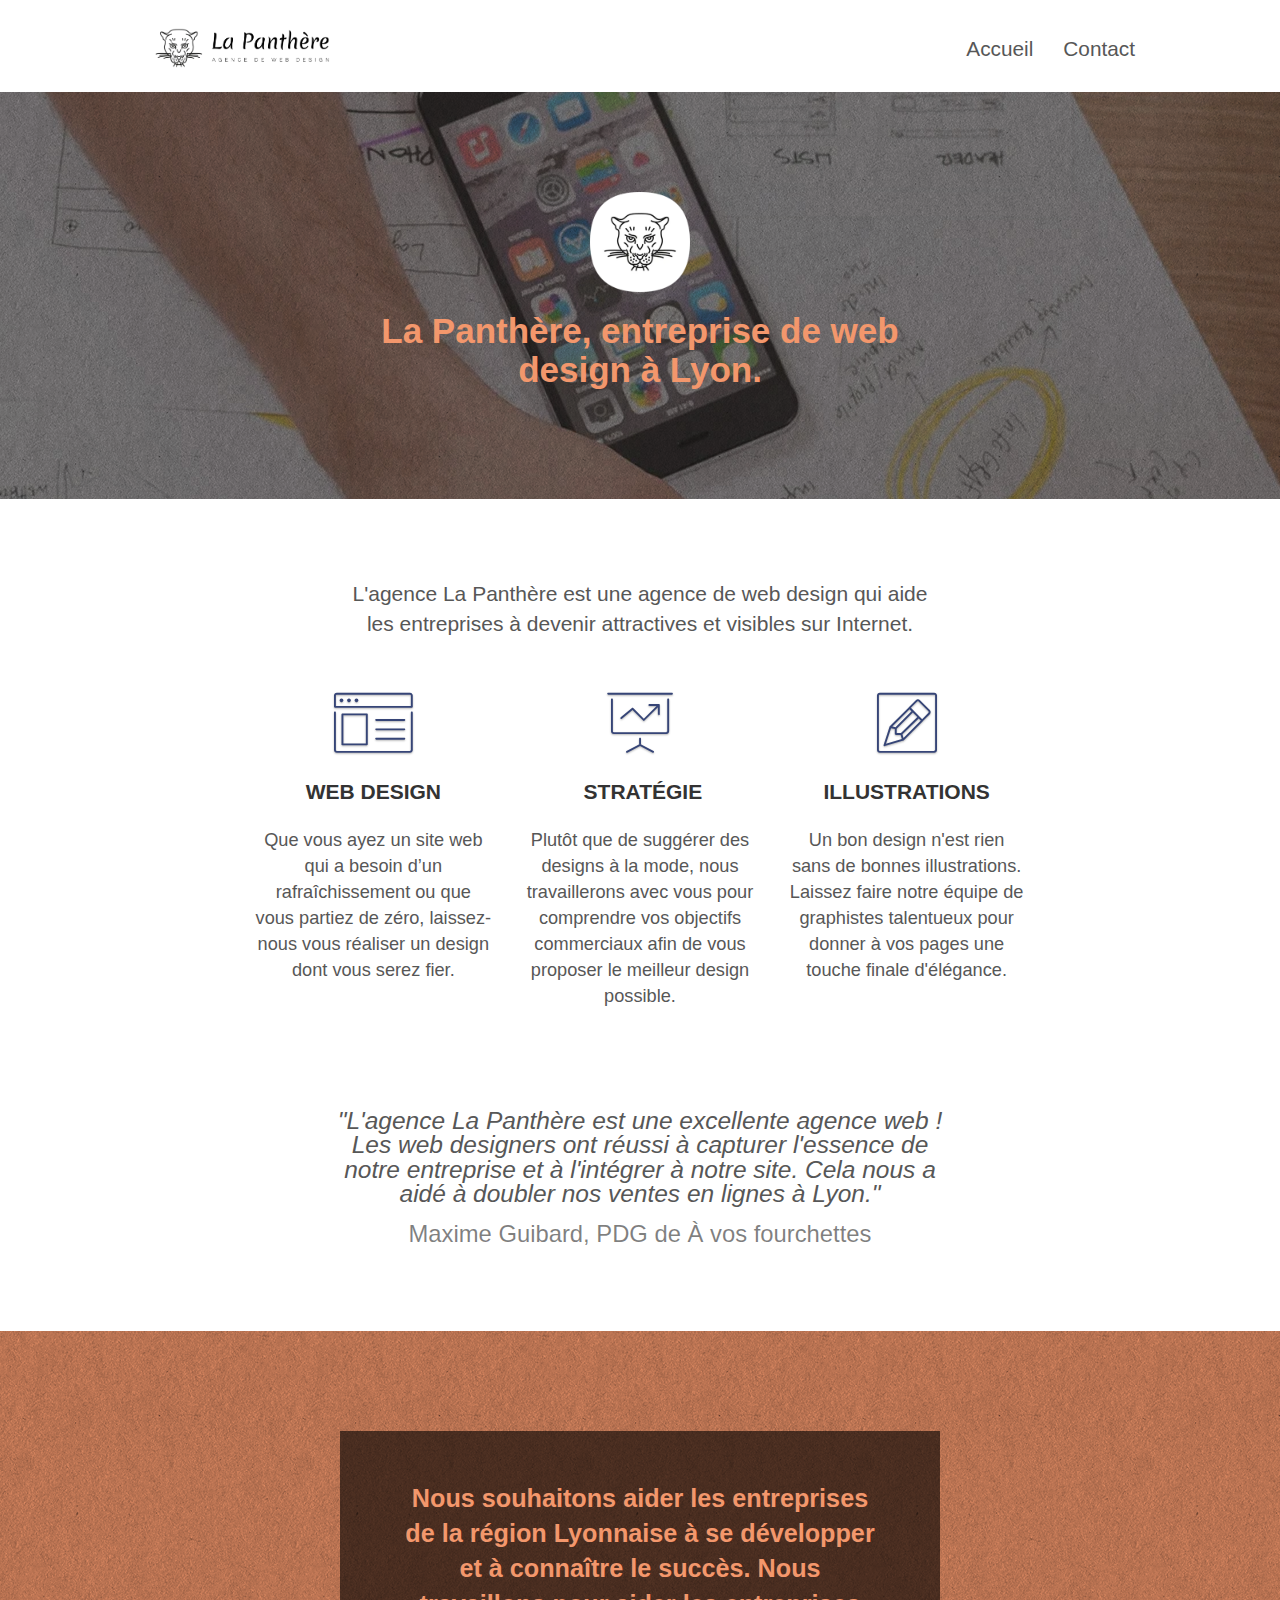
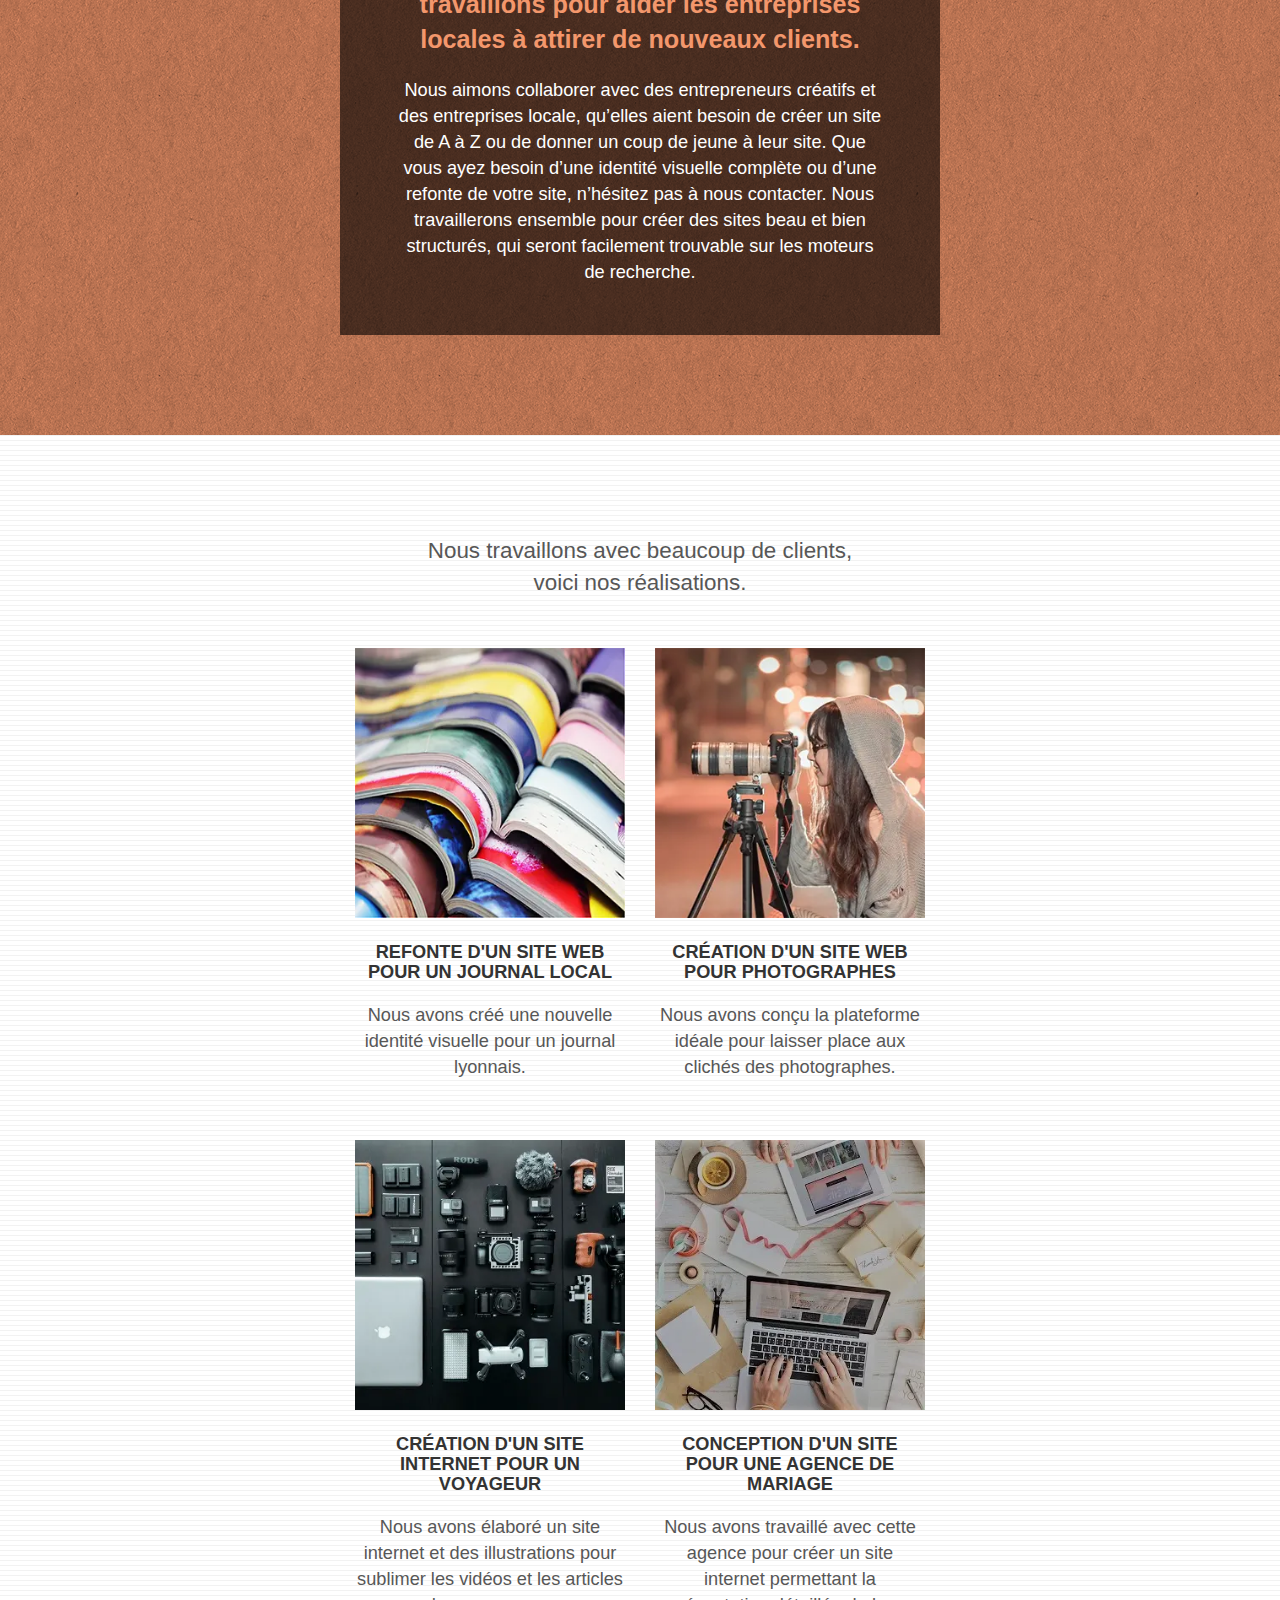
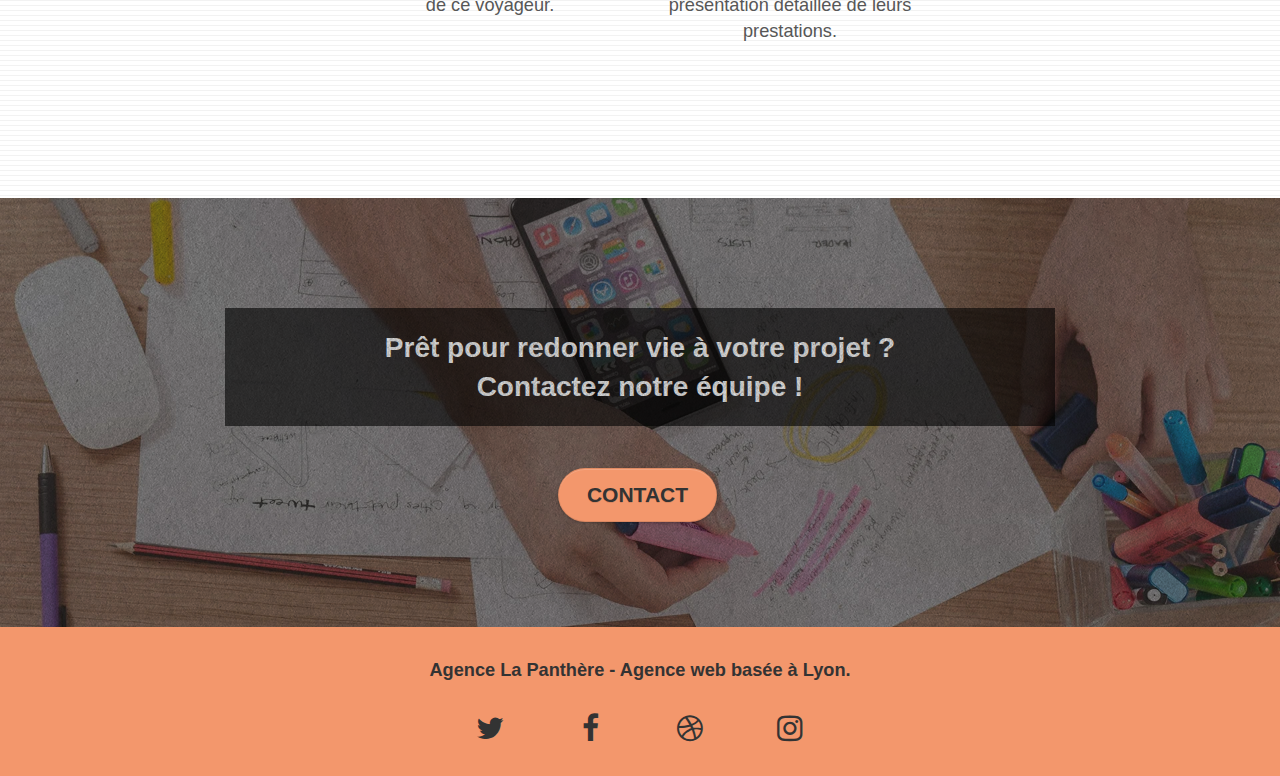
<file: index.html>
<!DOCTYPE html>
<html lang="fr">
  <head>
    <meta charset="utf-8" />
    <meta
      name="keywords"
      content="entreprise webdesign Lyon, agence webdesign, webdesign Lyon"
    />
    <meta
      name="description"
      content="Notre entreprise de web design située à Lyon, vous accompagne pour vos projet de création ou de refonte de site web.
	  L’équipe de La Panthère travaille à rendre visibles et attractives les entreprises locales sur Internet"
    />
    <meta
      name="viewport"
      content="width=device-width, initial-scale=1.0, viewport-fit=cover"
    />
    <link rel="shortcut icon" type="image/webp" href="img/favicon.webp" />

    <link rel="stylesheet" type="text/css" href="./css/bootstrap.css" />
    <link rel="stylesheet" type="text/css" href="style.css" />
    <link
      rel="stylesheet"
      type="text/css"
      href="https://cdnjs.cloudflare.com/ajax/libs/font-awesome/4.7.0/css/font-awesome.css"
    />
    <link rel="stylesheet" type="text/css" href="./css/et-line.css" />

    <script src="./js/jquery-2.1.0.js"></script>
    <script src="./js/bootstrap.js"></script>
    <script src="./js/blocs.js"></script>
    <script src="./js/jquery.touchSwipe.js" defer></script>
    <script src="./js/gmaps.js"></script>

    <title>La Panthère | Entreprise de web design à Lyon</title>

    <!-- Analytics -->

    <!-- Analytics END -->
  </head>
  <body>
    <!-- Principal conteneur -->
    <div class="page-container">
      <!-- header -->
      <header class="bloc bgc-white l-bloc" id="bloc-0">
        <div class="container bloc-sm">
          <nav class="navbar row">
            <div class="navbar-header">
              <a class="navbar-brand" href="index.html"
                ><img
                  src="img/agence-la-panthere.webp"
                  alt="Logo de l'agence La Panthère, agence de web design."
                  height="40"
              /></a>

              <button
                id="nav-toggle"
                type="button"
                class="ui-navbar-toggle navbar-toggle"
                data-toggle="collapse"
                data-target=".navbar-1"
                aria-expanded="false"
              >
                <span class="sr-only">Toggle navigation</span
                ><span class="icon-bar"></span><span class="icon-bar"></span
                ><span class="icon-bar"></span>
              </button>
            </div>
            <div class="collapse navbar-collapse navbar-1 special-dropdown-nav">
              <ul class="site-navigation nav navbar-nav" role="menubar">
                <li role="menuitem">
                  <a href="index.html">Accueil</a>
                </li>
                <li role="menuitem">
                  <a href="contact.html">Contact</a>
                </li>
              </ul>
            </div>
          </nav>
        </div>
      </header>
      <!-- header END -->
      <main>
        <!-- section-presentation -->
        <section
          class="bloc bgc-dark-slate-blue bg-banniere d-bloc bloc-bg-texture texture-paper b-parallax"
          id="bloc-1-hero"
        >
          <div class="container bloc-lg">
            <div class="row tight-width-whitespace">
              <div class="col-sm-12" tabindex="0">
                <img
                  src="img/logo.webp"
                  class="center-block image-resize-mode"
                  width="100"
                  alt="Icône représentant une tête de panthère."
                />
                <h1 class="text-center hero-bloc-text tc-white">
                  La Panthère, entreprise de web design à Lyon.
                </h1>
              </div>
            </div>
          </div>
        </section>
        <!-- section-presentation END -->

        <!-- section-services -->
        <section class="bloc bgc-white l-bloc" id="bloc-2-services">
          <div class="container bloc-md">
            <div class="row">
              <div class="col-sm-12 text-center" tabindex="0">
                <p>
                  L'agence La Panthère est une agence de web design qui aide les
                  entreprises à devenir attractives et visibles sur Internet.
                </p>
              </div>
            </div>
            <div class="row voffset-lg med-width-whitespace">
              <article class="col-sm-4" tabindex="0">
                <div class="text-center">
                  <span
                    class="et-icon-browser sm-shadow icon-dark-slate-blue icons icon-lg"
                  ></span>
                </div>
                <h2 class="mg-md text-center">Web design</h2>
                <p class="text-center">
                  Que vous ayez un site web qui a besoin d&rsquo;un
                  rafraîchissement ou que vous partiez de zéro, laissez-nous
                  vous réaliser un design dont vous serez fier.
                </p>
              </article>
              <article class="col-sm-4" tabindex="0">
                <div class="text-center">
                  <span
                    class="et-icon-presentation sm-shadow icon-dark-slate-blue icons icon-lg"
                  ></span>
                </div>
                <h2 class="mg-md text-center">&nbsp;Stratégie</h2>
                <p class="text-center">
                  Plutôt que de suggérer des designs à la mode, nous
                  travaillerons avec vous pour comprendre vos objectifs
                  commerciaux afin de vous proposer le meilleur design
                  possible.<br />
                </p>
              </article>
              <article class="col-sm-4" tabindex="0">
                <div class="text-center">
                  <span
                    class="et-icon-edit sm-shadow icon-dark-slate-blue icons icon-lg"
                  ></span>
                </div>
                <h2 class="mg-md text-center">Illustrations</h2>
                <p class="text-center">
                  Un bon design n'est rien sans de bonnes illustrations. Laissez
                  faire notre équipe de graphistes talentueux pour donner à vos
                  pages une touche finale d'élégance.
                </p>
              </article>
            </div>
            <div class="row voffset-lg voffset">
              <div class="col-xs-12 col-md-8 col-md-offset-2 text-center">
                <figure tabindex="0">
                  <blockquote>
                    <p>
                      "L'agence La Panthère est une excellente agence web ! Les
                      web designers ont réussi à capturer l'essence de notre
                      entreprise et à l'intégrer à notre site. Cela nous a aidé
                      à doubler nos ventes en lignes à Lyon."
                    </p>
                  </blockquote>
                  <figcaption>
                    Maxime Guibard, PDG de À vos fourchettes
                  </figcaption>
                </figure>
              </div>
            </div>
          </div>
        </section>
        <!-- section-services END -->

        <!-- section-what-i-do -->
        <section
          class="bloc tc-white bgc-atomic-tangerine bg-presentation d-bloc bloc-bg-texture texture-paper b-parallax"
          id="bloc-3-what-i-do"
        >
          <div class="container bloc-lg">
            <div class="row tight-width-whitespace black-background">
              <div class="col-sm-12" tabindex="0">
                <h2 class="mg-md text-center tc-white">
                  Nous souhaitons aider les entreprises de la région Lyonnaise à
                  se développer et à connaître le succès. Nous travaillons pour
                  aider les entreprises locales à attirer de nouveaux clients.
                </h2>
                <p class="text-center white">
                  Nous aimons collaborer avec des entrepreneurs créatifs et des
                  entreprises locale, qu’elles aient besoin de créer un site de
                  A à Z ou de donner un coup de jeune à leur site. Que vous ayez
                  besoin d’une identité visuelle complète ou d’une refonte de
                  votre site, n’hésitez pas à nous contacter. Nous travaillerons
                  ensemble pour créer des sites beau et bien structurés, qui
                  seront facilement trouvable sur les moteurs de recherche.
                </p>
              </div>
            </div>
          </div>
        </section>
        <!-- section-what-i-do END -->

        <!-- section-portfolio -->
        <section
          class="bloc bgc-white bg-lines-h2-bg bg-repeat l-bloc"
          id="bloc-4-portfolio"
        >
          <div class="container bloc-lg">
            <div class="row">
              <div class="col-sm-12 text-center">
                <h2 tabindex="0">
                  Nous travaillons avec beaucoup de clients, voici nos
                  réalisations.
                </h2>
              </div>
            </div>
            <div class="row tight-width-whitespace portfolio-row">
              <article class="col-sm-6" tabindex="0">
                <a
                  href="#"
                  data-lightbox="img/portfolio-projet1.webp"
                  data-gallery-id="gallery-1"
                  data-caption="Refonte d'un site web pour un journal local"
                  data-frame="snapshot-lb"
                  ><img
                    src="img/portfolio-projet1.webp"
                    alt="Une pile de magazines ouverts."
                    class="img-responsive portfolio-thumb"
                /></a>
                <h3 class="mg-md text-center">
                  Refonte d'un site web pour un journal local
                </h3>
                <p class="text-center">
                  Nous avons créé une nouvelle identité visuelle pour un journal
                  lyonnais.
                </p>
              </article>
              <article class="col-sm-6" tabindex="0">
                <a
                  href="#"
                  data-lightbox="img/portfolio-projet2.webp"
                  data-gallery-id="gallery-1"
                  data-caption="Création d'un site web pour photographes"
                  data-frame="snapshot-lb"
                  ><img
                    src="img/portfolio-projet2.webp"
                    class="img-responsive portfolio-thumb"
                    alt="Une photographe qui travaille."
                /></a>
                <h3 class="mg-md text-center">
                  Création d'un site web pour photographes
                </h3>
                <p class="text-center">
                  Nous avons conçu la plateforme idéale pour laisser place aux
                  clichés des photographes.
                </p>
              </article>
            </div>
            <div class="row tight-width-whitespace portfolio-row">
              <article class="col-sm-6" tabindex="0">
                <a
                  href="#"
                  data-lightbox="img/portfolio-projet3.webp"
                  data-gallery-id="gallery-1"
                  data-caption="Création d'un site internet pour un voyageur"
                  data-frame="snapshot-lb"
                  ><img
                    src="img/portfolio-projet3.webp"
                    class="img-responsive portfolio-thumb"
                    alt="Divers équipements pour faire des vidéos."
                /></a>
                <h3 class="mg-md text-center">
                  Création d'un site internet pour un voyageur
                </h3>
                <p class="text-center">
                  Nous avons élaboré un site internet et des illustrations pour
                  sublimer les vidéos et les articles de ce voyageur.
                </p>
              </article>
              <article class="col-sm-6" tabindex="0">
                <a
                  href="#"
                  data-lightbox="img/portfolio-projet4.webp"
                  data-gallery-id="gallery-1"
                  data-caption="Conception d'un site pour une agence de mariage"
                  data-frame="snapshot-lb"
                >
                  <img
                    src="img/portfolio-projet4.webp"
                    class="img-responsive portfolio-thumb"
                    alt="Vue du dessus d'un bureau."
                  />
                </a>
                <h3 class="mg-md text-center">
                  Conception d'un site pour une agence de mariage
                </h3>
                <p class="text-center">
                  Nous avons travaillé avec cette agence pour créer un site
                  internet permettant la présentation détaillée de leurs
                  prestations.
                </p>
              </article>
            </div>
          </div>
        </section>
        <!-- section-portfolio END -->

        <!-- section-cta -->
        <section
          class="bloc bgc-dark-slate-blue bg-banniere d-bloc bloc-bg-texture texture-paper"
          id="bloc-5-cta"
        >
          <div class="container bloc-lg">
            <div class="row">
              <h2 class="mg-md text-center tc-white" tabindex="0">
                Prêt pour redonner vie à votre projet ?<br />Contactez notre
                équipe !
              </h2>
              <div class="col-sm-12 text-center">
                <a
                  aria-label="Bouton contact"
                  href="contact.html"
                  class="btn btn-atomic-tangerine btn-clean btn-rd btn-lg cta-hero"
                  >Contact</a
                >
              </div>
            </div>
          </div>
        </section>
        <!-- section-cta END -->
      </main>
      <!-- Footer -->
      <footer class="bloc bgc-atomic-tangerine d-bloc" id="bloc-8">
        <div class="container bloc-sm">
          <div class="row">
            <div class="col-sm-12">
              <p class="text-center white" tabindex="0">
                Agence La Panthère - Agence web basée à Lyon.<br />
              </p>
              <div class="row row-no-gutters social">
                <div class="col-sm-3">
                  <div class="text-center">
                    <a
                      class="social"
                      href="https://twitter.com/"
                      aria-label="Twitter"
                    >
                      <span class="fa fa-twitter icon-md"></span>
                    </a>
                  </div>
                </div>
                <div class="col-sm-3">
                  <div class="text-center">
                    <a
                      class="social"
                      href="https://www.facebook.com/"
                      aria-label="Facebook"
                    >
                      <span class="fa fa-facebook icon-md"></span>
                    </a>
                  </div>
                </div>
                <div class="col-sm-3">
                  <div class="text-center">
                    <a
                      class="social"
                      href="https://dribbble.com/"
                      aria-label="Dribbble"
                    >
                      <span class="fa fa-dribbble icon-md"></span>
                    </a>
                  </div>
                </div>
                <div class="col-sm-3">
                  <div class="text-center">
                    <a
                      class="social"
                      href="https://www.instagram.com/"
                      aria-label="Instagram"
                    >
                      <span class="fa fa-instagram icon-md"></span>
                    </a>
                  </div>
                </div>
              </div>
            </div>
          </div>
        </div>
      </footer>
      <!-- Footer END -->
    </div>
    <!-- Principal conteneur END -->
  </body>
</html>
</file>
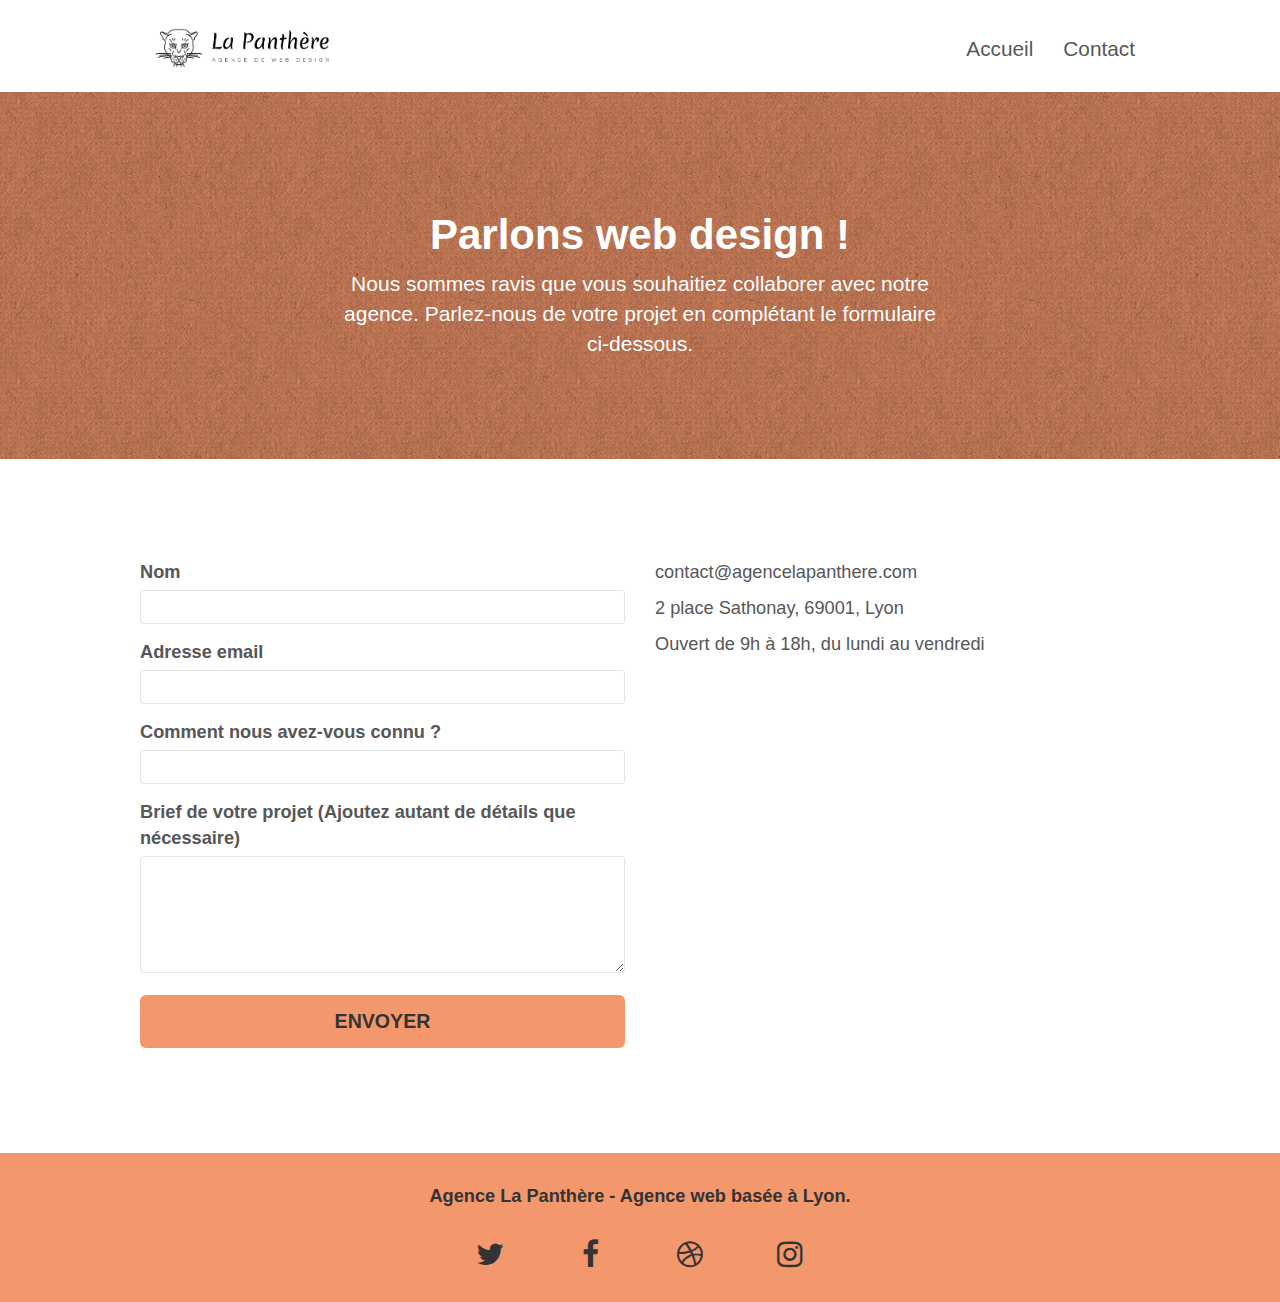
<file: contact.html>
<!DOCTYPE html>
<html lang="fr">
  <head>
    <meta charset="utf-8" />
    <meta
      name="keywords"
      content="entreprise webdesign Lyon, agence webdesign, webdesign Lyon"
    />
    <meta
      name="description"
      content="Vous souhaitez nous confier votre projet ? Contactez nous via notre formulaire de contact ou directement par mail : contact@agencelapanthere.com."
    />
    <meta
      name="viewport"
      content="width=device-width, initial-scale=1.0, viewport-fit=cover"
    />
    <link rel="shortcut icon" type="image/png" href="favicon.jpg" />

    <link rel="stylesheet" type="text/css" href="./css/bootstrap.css" />
    <link rel="stylesheet" type="text/css" href="style.css" />
    <link
      rel="stylesheet"
      type="text/css"
      href="https://cdnjs.cloudflare.com/ajax/libs/font-awesome/4.7.0/css/font-awesome.css"
    />
    <link rel="stylesheet" type="text/css" href="./css/et-line.css" />

    <script src="./js/jquery-2.1.0.js"></script>
    <script src="./js/bootstrap.js"></script>
    <script src="./js/blocs.js"></script>
    <script src="./js/jqBootstrapValidation.js"></script>
    <script src="./js/formHandler.js"></script>
    <title>La Panthère | Contact</title>

    <!-- Analytics -->

    <!-- Analytics END -->
  </head>
  <body>
    <!-- Principal conteneur -->
    <div class="page-container">
      <!-- header -->
      <header class="bloc bgc-white l-bloc" id="bloc-0">
        <div class="container bloc-sm">
          <nav class="navbar row">
            <div class="navbar-header">
              <a class="navbar-brand" href="index.html"
                ><img
                  src="img/agence-la-panthere.webp"
                  alt="Logo de l'agence La Panthère, agence de web design."
                  height="40"
              /></a>
              <button
                id="nav-toggle"
                type="button"
                class="ui-navbar-toggle navbar-toggle"
                data-toggle="collapse"
                data-target=".navbar-1"
                aria-expanded="false"
              >
                <span class="sr-only">Toggle navigation</span
                ><span class="icon-bar"></span><span class="icon-bar"></span
                ><span class="icon-bar"></span>
              </button>
            </div>
            <div class="collapse navbar-collapse navbar-1 special-dropdown-nav">
              <ul class="site-navigation nav navbar-nav" role="menubar">
                <li role="menuitem">
                  <a href="index.html">Accueil</a>
                </li>
                <li role="menuitem">
                  <a href="contact.html">Contact</a>
                </li>
              </ul>
            </div>
          </nav>
        </div>
      </header>
      <!-- bloc-0 END -->
      <main>
        <!-- section invation au contact-->
        <section
          class="bloc bg-dots-bg bg-repeat bgc-atomic-tangerine d-bloc bloc-bg-texture texture-paper"
          id="bloc-6"
        >
          <div class="container bloc-lg">
            <div class="row">
              <div class="col-sm-12" tabindex="0">
                <h1 class="text-center hero-bloc-text tc-white">
                  Parlons web design !
                </h1>
                <p class="text-center mg-lg tc-white tight-width-whitespace">
                  Nous sommes ravis que vous souhaitiez collaborer avec notre
                  agence. Parlez-nous de votre projet en complétant le
                  formulaire ci-dessous.
                </p>
              </div>
            </div>
          </div>
        </section>
        <!-- section invation au contact END -->

        <!-- section formulaire -->
        <section class="bloc bgc-white l-bloc" id="bloc-7">
          <div class="container bloc-lg">
            <div class="row">
              <div class="col-sm-6">
                <form id="form_1" novalidate>
                  <div class="form-group">
                    <label for="name"> Nom </label>
                    <input id="name" class="form-control" required />
                  </div>
                  <div class="form-group">
                    <label for="email"> Adresse email </label>
                    <input
                      id="email"
                      class="form-control"
                      type="email"
                      required
                    />
                  </div>
                  <div class="form-group">
                    <label for="input_504">
                      Comment nous avez-vous connu ?
                    </label>
                    <input class="form-control" required id="input_504" />
                  </div>
                  <div class="form-group">
                    <label for="message">
                      Brief de votre projet (Ajoutez autant de détails que
                      nécessaire)<br /> </label
                    ><textarea
                      id="message"
                      class="form-control"
                      rows="4"
                      cols="50"
                      required
                    ></textarea>
                  </div>
                  <button
                    aria-label="Envoyer le message"
                    class="bloc-button btn btn-lg btn-block cta-hero btn-atomic-tangerine"
                    type="submit"
                  >
                    Envoyer
                  </button>
                </form>
              </div>
              <div class="col-sm-6">
                <p tabindex="0">contact@agencelapanthere.com</p>
                <p tabindex="0">2 place Sathonay, 69001, Lyon</p>
                <p tabindex="0">Ouvert de 9h à 18h, du lundi au vendredi</p>
              </div>
            </div>
          </div>
        </section>
        <!-- section formulaire END -->

        <!-- ScrollToTop Button -->
        <a
          tabindex="0"
          class="bloc-button btn btn-d scrollToTop"
          onclick="scrollToTarget('1')"
          aria-label="Retourner en haut de la page."
          ><span class="fa fa-chevron-up"></span
        ></a>
        <!-- ScrollToTop Button END-->
      </main>
      <!-- Footer -->
      <footer class="bloc bgc-atomic-tangerine d-bloc" id="bloc-8">
        <div class="container bloc-sm">
          <div class="row">
            <div class="col-sm-12">
              <p class="text-center" tabindex="0">
                Agence La Panthère - Agence web basée à Lyon.<br />
              </p>
              <div class="row row-no-gutters social">
                <div class="col-sm-3">
                  <div class="text-center">
                    <a
                      class="social"
                      href="https://twitter.com/"
                      aria-label="Twitter"
                    >
                      <span class="fa fa-twitter icon-md"></span>
                    </a>
                  </div>
                </div>
                <div class="col-sm-3">
                  <div class="text-center">
                    <a
                      class="social"
                      href="https://www.facebook.com/"
                      aria-label="Facebook"
                    >
                      <span class="fa fa-facebook icon-md"></span>
                    </a>
                  </div>
                </div>
                <div class="col-sm-3">
                  <div class="text-center">
                    <a
                      class="social"
                      href="https://dribbble.com/"
                      aria-label="Dribbble"
                    >
                      <span class="fa fa-dribbble icon-md"></span>
                    </a>
                  </div>
                </div>
                <div class="col-sm-3">
                  <div class="text-center">
                    <a
                      class="social"
                      href="https://www.instagram.com/"
                      aria-label="Instagram"
                    >
                      <span class="fa fa-instagram icon-md"></span>
                    </a>
                  </div>
                </div>
              </div>
            </div>
          </div>
        </div>
      </footer>
      <!-- Footer END -->
    </div>
    <!-- Principal conteneur END -->
  </body>
</html>
</file>
<file: style.css>
body {
  margin: 0;
  padding: 0;
  background: #fff;
  overflow-x: hidden;
  -webkit-font-smoothing: antialiased;
  -moz-osx-font-smoothing: grayscale;
}

a,
button {
  transition: all 0.3s ease-in-out;
  outline: none !important;
}

a:hover {
  text-decoration: none;
  cursor: pointer;
}

#page-loading-blocs-notifaction {
  position: fixed;
  top: 0;
  bottom: 0;
  width: 100%;
  z-index: 100000;
  background: #ffffff url("img/pageload-spinner.gif") no-repeat center center;
}

.bloc {
  width: 100%;
  clear: both;
  background: 50% 50% no-repeat;
  padding: 0 50px;
  -webkit-background-size: cover;
  -moz-background-size: cover;
  -o-background-size: cover;
  background-size: cover;
  position: relative;
}

.bloc .container {
  padding-left: 0;
  padding-right: 0;
}

.bloc-lg {
  padding: 100px 50px;
}

.bloc-md {
  padding: 50px;
}

.bloc-sm {
  padding: 20px 50px;
}

.bg-center,
.bg-l-edge,
.bg-r-edge,
.bg-t-edge,
.bg-b-edge,
.bg-tl-edge,
.bg-bl-edge,
.bg-tr-edge,
.bg-br-edge,
.bg-repeat {
  -webkit-background-size: auto !important;
  -moz-background-size: auto !important;
  -o-background-size: auto !important;
  background-size: auto !important;
}

.bg-repeat {
  background: repeat;
}

.bg-t-edge {
  background: top no-repeat;
}

.bloc-bg-texture::before {
  content: "";
  background-size: 2px 2px;
  position: absolute;
  top: 0;
  bottom: 0;
  left: 0;
  right: 0;
}

.texture-paper::before {
  background: url("img/texture-paper.webp");
  background-size: 280px 280px;
}

.b-parallax {
  background-attachment: fixed;
}

.d-bloc {
  color: rgba(255, 255, 255, 0.7);
}

.d-bloc button:hover {
  color: rgba(255, 255, 255, 0.9);
}

.d-bloc .icon-round,
.d-bloc .icon-square,
.d-bloc .icon-rounded,
.d-bloc .icon-semi-rounded-a,
.d-bloc .icon-semi-rounded-b {
  border-color: rgba(255, 255, 255, 0.9);
}

.d-bloc .divider-h span {
  border-color: rgba(255, 255, 255, 0.2);
}

.d-bloc .a-btn,
.d-bloc .navbar a,
.d-bloc .navbar-brand,
.d-bloc a .icon-sm,
.d-bloc a .icon-md,
.d-bloc a .icon-lg,
.d-bloc a .icon-xl,
.d-bloc h1 a,
.d-bloc h2 a,
.d-bloc h3 a,
.d-bloc h4 a,
.d-bloc h5 a,
.d-bloc h6 a,
.d-bloc p a {
  color: rgba(255, 255, 255, 0.6);
}

.d-bloc .a-btn:hover,
.d-bloc .navbar a:hover,
.d-bloc .navbar-brand:hover,
.d-bloc a:hover .icon-sm,
.d-bloc a:hover .icon-md,
.d-bloc a:hover .icon-lg,
.d-bloc a:hover .icon-xl,
.d-bloc h1 a:hover,
.d-bloc h2 a:hover,
.d-bloc h3 a:hover,
.d-bloc h4 a:hover,
.d-bloc h5 a:hover,
.d-bloc h6 a:hover,
.d-bloc p a:hover {
  color: rgba(255, 255, 255, 1);
}

.d-bloc .navbar-toggle .icon-bar {
  background: rgba(255, 255, 255, 1);
}

.d-bloc .btn-wire,
.d-bloc .btn-wire:hover {
  color: rgba(255, 255, 255, 1);
  border-color: rgba(255, 255, 255, 1);
}

.d-bloc .panel {
  color: rgba(0, 0, 0, 0.5);
}

.d-bloc .panel button:hover {
  color: rgba(0, 0, 0, 0.7);
}

.d-bloc .panel icon {
  border-color: rgba(0, 0, 0, 0.7);
}

.d-bloc .panel .divider-h span {
  border-color: rgba(0, 0, 0, 0.1);
}

.d-bloc .panel .a-btn {
  color: rgba(0, 0, 0, 0.6);
}

.d-bloc .panel .a-btn:hover {
  color: rgba(0, 0, 0, 1);
}

.d-bloc .panel .btn-wire,
.d-bloc .panel .btn-wire:hover {
  color: rgba(0, 0, 0, 0.7);
  border-color: rgba(0, 0, 0, 0.3);
}

.d-bloc .panel,
.l-bloc {
  color: rgba(0, 0, 0, 0.5);
}

.d-bloc .panel button:hover,
.l-bloc button:hover {
  color: rgba(0, 0, 0, 0.7);
}

.l-bloc .icon-round,
.l-bloc .icon-square,
.l-bloc .icon-rounded,
.l-bloc .icon-semi-rounded-a,
.l-bloc .icon-semi-rounded-b {
  border-color: rgba(0, 0, 0, 0.7);
}

.d-bloc .panel .divider-h span,
.l-bloc .divider-h span {
  border-color: rgba(0, 0, 0, 0.1);
}

.d-bloc .panel .a-btn,
.l-bloc .a-btn,
.l-bloc .navbar a,
.l-bloc .navbar-brand,
.l-bloc a .icon-sm,
.l-bloc a .icon-md,
.l-bloc a .icon-lg,
.l-bloc a .icon-xl,
.l-bloc h1 a,
.l-bloc h2 a,
.l-bloc h3 a,
.l-bloc h4 a,
.l-bloc h5 a,
.l-bloc h6 a,
.l-bloc p a {
  color: rgba(0, 0, 0, 0.6);
}

.d-bloc .panel .a-btn:hover,
.l-bloc .a-btn:hover,
.l-bloc .navbar a:hover,
.l-bloc .navbar-brand:hover,
.l-bloc a:hover .icon-sm,
.l-bloc a:hover .icon-md,
.l-bloc a:hover .icon-lg,
.l-bloc a:hover .icon-xl,
.l-bloc h1 a:hover,
.l-bloc h2 a:hover,
.l-bloc h3 a:hover,
.l-bloc h4 a:hover,
.l-bloc h5 a:hover,
.l-bloc h6 a:hover,
.l-bloc p a:hover {
  color: rgba(0, 0, 0, 1);
}

.l-bloc .navbar-toggle .icon-bar {
  color: rgba(0, 0, 0, 0.6);
}

.d-bloc .panel .btn-wire,
.d-bloc .panel .btn-wire:hover,
.l-bloc .btn-wire,
.l-bloc .btn-wire:hover {
  color: rgba(0, 0, 0, 0.7);
  border-color: rgba(0, 0, 0, 0.3);
}

.voffset {
  margin-top: 30px;
}

.voffset-lg {
  margin-top: 80px;
}

.row-no-gutters {
  margin-right: 0;
  margin-left: 0;
}

.row.row-no-gutters > [class^="col-"],
.row.row-no-gutters > [class*=" col-"] {
  padding-right: 0;
  padding-left: 0;
}

#bloc-1-hero h1 {
  font-size: 2.5em;
  font-weight: 600;
}

.navbar {
  margin-bottom: 0;
  z-index: 1;
}

.navbar-brand {
  height: auto;
  padding: 3px 15px;
  font-size: 25px;
  font-weight: normal;
  font-weight: 600;
  line-height: 44px;
}

.navbar-brand img {
  max-height: 200px;
  margin: 0 5px 0 0;
  display: inline;
}

.navbar-brand img[src$="svg"] {
  min-width: 100px;
}

.nav-center .navbar-brand img {
  margin: 0;
}

.navbar .nav {
  padding-top: 2px;
  margin-right: -16px;
  float: right;
  z-index: 1;
}

.nav > li {
  float: left;
  margin-top: 4px;
  font-size: 16px;
}

.navbar-nav .open .dropdown-menu > li > a {
  text-align: inherit;
}

.nav > li a:hover,
.nav > li a:focus {
  background: transparent;
}

.navbar-toggle {
  margin: 10px 10px 0 0;
  border: 0px;
}

.navbar-toggle:hover {
  background: transparent !important;
}

.navbar-toggle .icon-bar {
  background-color: rgba(0, 0, 0, 0.5);
  width: 26px;
}

.nav-invert .navbar .nav {
  float: left;
}

.nav-invert .navbar-header,
.nav-invert .navbar-brand {
  float: right;
  position: relative;
  z-index: 2;
}

@media (min-width: 768px) {
  .site-navigation {
    position: absolute;
    top: 50%;
    right: 20px;
    transform: translate(0, -50%);
    -webkit-transform: translateY(-50%);
  }
  .nav > li .dropdown-menu a,
  .nav > li .dropdown-menu a:hover {
    color: #484848;
  }
  .nav-invert .site-navigation {
    left: 0;
    right: 0;
  }
  .nav-center {
    text-align: center;
  }
  .nav-center .navbar-header {
    width: 100%;
  }
  .nav-center .navbar-header,
  .nav-center .navbar-brand,
  .nav-center .nav > li {
    float: none;
    display: inline-block;
  }
  .nav-center .site-navigation {
    position: relative;
    width: 100%;
    right: 0;
    margin-right: 0px;
    margin-top: 20px;
  }
  .nav-center.mini-nav .navbar-toggle {
    float: none;
    margin: 10px auto 0;
  }
}

.nav > li > .dropdown a {
  background: none !important;
  display: block;
  padding: 14px 15px;
}

nav .caret {
  margin: 0 5px;
}

.dropdown-menu .dropdown-menu {
  top: -8px;
  left: 100%;
}

.dropdown-menu .dropmenu-flow-right {
  top: 100%;
  left: 0;
  margin-left: -1px;
  border-top-left-radius: 0;
  border-top-right-radius: 0;
}

.dropdown-menu .dropdown span {
  border: 4px solid black;
  border-top-color: transparent;
  border-right-color: transparent;
  border-bottom-color: transparent;
  margin: 6px -5px 0 0 !important;
  float: right;
}

.mg-md {
  margin-top: 10px;
  margin-bottom: 20px;
}

.mg-lg {
  margin-top: 10px;
  margin-bottom: 40px;
}

.btn {
  margin: 0 5px 5px 0;
}

.btn.pull-right {
  margin: 0 0 5px 5px;
}

.btn-d,
.btn-d:hover,
.btn-d:focus {
  color: #fff;
  background: rgba(0, 0, 0, 0.3);
}

button {
  outline: none !important;
}

.btn-rd {
  border-radius: 40px;
}

.btn-clean {
  border: 1px solid rgba(0, 0, 0, 0.08);
  border-bottom-color: rgba(0, 0, 0, 0.1);
  text-shadow: 0 1px 0 rgba(0, 0, 1, 0.1);
  box-shadow: 0 1px 3px rgba(0, 0, 1, 0.25),
    inset 0 1px 0 0 rgba(255, 255, 255, 0.15);
}

.icon-md {
  font-size: 30px !important;
}

.icon-lg {
  font-size: 60px !important;
}

.sm-shadow {
  text-shadow: 0 1px 2px rgba(0, 0, 0, 0.3);
}

.panel-sq,
.panel-sq .panel-heading,
.panel-sq .panel-footer {
  border-radius: 0;
}

.panel-rd {
  border-radius: 30px;
}

.panel-rd .panel-heading {
  border-radius: 29px 29px 0 0;
}

.panel-rd .panel-footer {
  border-radius: 0 0 29px 29px;
}

.form-control {
  border-color: rgba(0, 0, 0, 0.1);
  box-shadow: none;
  font-size: 1.3em;
}

.scrollToTop {
  width: 40px;
  height: 40px;
  position: fixed;
  bottom: 20px;
  right: 20px;
  opacity: 0;
  z-index: 500;
  transition: all 0.3s ease-in-out;
}

.scrollToTop span {
  margin-top: 6px;
}

.showScrollTop {
  font-size: 14px;
  opacity: 1;
}

a[data-lightbox] {
  position: relative;
  display: block;
  text-align: center;
}

a[data-lightbox]:hover::before {
  content: "+";
  font-family: "HelveticaNeue-Light", "Helvetica Neue Light", "Helvetica Neue",
    Helvetica, Arial;
  font-size: 32px;
  width: 50px;
  height: 50px;
  margin-left: -25px;
  border-radius: 50%;
  background: rgba(0, 0, 0, 0.6);
  color: #fff;
  font-weight: 100;
  z-index: 1;
  position: absolute;
  top: 50%;
  transform: translateY(-50%);
  -webkit-transform: translateY(-50%);
}

a[data-lightbox]:hover img {
  opacity: 0.6;
  -webkit-animation-fill-mode: none;
  animation-fill-mode: none;
}

#lightbox-modal {
  display: flex;
  align-items: center;
}

#lightbox-modal .modal-dialog {
  width: 90%;
  max-width: 900px;
  margin: 0 auto 0;
}

#lightbox-modal .modal-dialog img {
  max-height: 90vh;
  margin: 0 auto;
}

.lightbox-caption {
  padding: 20px;
  color: #fff;
  background: rgba(0, 0, 0, 0.5);
  position: absolute;
  left: 15px;
  right: 15px;
  bottom: 5px;
}

.close-lightbox {
  color: #fff;
  font-size: 30px;
  position: absolute;
  top: 20px;
  right: 20px;
  z-index: 20;
  background: rgba(0, 0, 0, 0.5);
  border: none;
  line-height: 30px;
  padding: 0 9px 5px;
  opacity: 0.3;
}

.close-lightbox:hover,
.next-lightbox:hover,
.prev-lightbox:hover {
  opacity: 1;
  color: #fff;
}

.next-lightbox,
.prev-lightbox {
  font-size: 20px;
  color: rgba(255, 255, 255, 0.9);
  background: rgba(0, 0, 0, 0.5);
  transition: all 0.2s ease-in-out;
  position: absolute;
  top: 45%;
  z-index: 1;
  opacity: 0.4;
}

.next-lightbox {
  padding: 6px 8px 1px 13px;
  right: 25px;
}

.prev-lightbox {
  padding: 6px 13px 1px 10px;
  left: 25px;
}

.snapshot-lb .modal-body {
  padding-bottom: 45px;
}

.snapshot-lb .lightbox-caption {
  padding: 0;
  color: rgba(0, 0, 0, 0.5);
  background: none;
}

h1,
h2,
h3,
h4,
h5,
h6,
p,
label,
.btn,
a {
  font-family: "helvetica";
  font-weight: 400;
  color: #575757 !important;
  font-size: 1.3em;
}

.container {
  max-width: 1000px;
}

.hero-bloc-text {
  font-size: 38px;
}

.hero-bloc-text-sub {
  font-size: 36px;
}

.statement-bloc-text {
  line-height: 26px;
  font-style: italic;
  font-size: 20px;
  text-align: center;
  font-weight: lighter;
  max-width: 520px;
  margin: auto auto auto auto;
}

p {
  font-size: 1.3em;
}

.tight-width-whitespace {
  max-width: 600px;
  margin: auto auto auto auto;
}

.h1 {
  font-size: 20px;
  font-family: "Open Sans";
}

.cta-hero {
  margin-top: 22px;
  color: #ffffff !important;
  text-transform: uppercase;
  padding: 12px 28px 12px 28px;
  font-size: 1.4em;
  font-weight: 700;
}

.social {
  max-width: 400px;
  margin: auto auto auto auto;
  padding-bottom: 10px;
}

h2 {
  font-size: 1.6em;
  line-height: 1.4em;
}
#bloc-2-services h2 {
  font-size: 1.5em;
  text-transform: uppercase;
  font-weight: 700;
  color: #333333 !important;
}
h3 {
  font-size: 1.3em;
  text-transform: uppercase;
  font-weight: 700;
  color: #333333 !important;
}

.med-width-whitespace {
  max-width: 800px;
  margin: auto auto auto auto;
  box-shadow: 0px 0px 0px #000000;
}

h1 {
  color: #333333 !important;
}

h4 {
  color: #333333 !important;
}

.icons {
  margin-bottom: 14px;
  margin-top: 24px;
}

.portfolio-thumb {
  margin-bottom: 24px;
}

.portfolio-row {
  margin-bottom: 44px;
  margin-top: 50px;
}
article img {
  width: 320px;
  margin-left: auto;
  margin-right: auto;
}
.avatar {
  box-shadow: 0px 4px 9px rgba(0, 0, 0, 0.3);
}

.black-background {
  background-color: rgb(0, 0, 0, 0.6);
  padding: 40px 40px 40px 40px;
}

.bold-link {
  font-weight: 900;
  text-decoration: underline !important;
}

.bgc-white {
  background-color: #ffffff;
}

.bgc-dark-slate-blue {
  background-color: #364577;
}

.bgc-atomic-tangerine {
  background-color: #f3976c;
}

.tc-white {
  color: #f3976c !important;
}

.btn-atomic-tangerine {
  background: #f3976c;
  color: #ffffff !important;
}

.btn-atomic-tangerine:hover {
  background: #c27956 !important;
  color: #ffffff !important;
}

.ltc-white {
  color: #ffffff !important;
}

.ltc-white:hover {
  color: #cccccc !important;
}

.ltc-atomic-tangerine {
  color: #f3976c !important;
}

.ltc-atomic-tangerine:hover {
  color: #c27956 !important;
}

.icon-dark-slate-blue {
  color: #364577 !important;
  border-color: #364577 !important;
}

.bg-dots-bg {
  background-image: url("img/dots-bg.webp");
}

.bg-lines-h2-bg {
  background-image: url("img/lines-h2-bg.webp");
}

.bg-banniere {
  background-image: url("img/agence-la-panthere-banniere1.webp");
}

.bg-presentation {
  background-image: url("img/agence-la-panthere-banniere2.webp");
}

@media (max-width: 1024px) {
  .bloc {
    padding-left: 20px;
    padding-right: 20px;
  }
  .bloc.full-width-bloc,
  .bloc-tile-2.full-width-bloc .container,
  .bloc-tile-3.full-width-bloc .container,
  .bloc-tile-4.full-width-bloc .container {
    padding-left: 0;
    padding-right: 0;
  }
}

@media (max-width: 992px) and (min-width: 768px) {
  .navbar .nav {
    max-width: 80%;
  }
  .nav-center.navbar .nav {
    max-width: 100%;
  }
}

@media only screen and (min-width: 768px) and (max-width: 1024px) and (orientation: landscape) {
  .b-parallax {
    background-attachment: scroll;
  }
}

@media only screen and (min-width: 1024px) and (max-width: 1366px) and (-webkit-min-device-pixel-ratio: 1.5) {
  .b-parallax {
    background-attachment: scroll;
  }
}

@media (max-width: 991px) {
  .container {
    width: 100%;
  }
  .b-parallax {
    background-attachment: scroll;
  }
  .page-container,
  #hero-bloc {
    overflow-x: hidden;
    position: relative;
  }

  .bloc-group,
  .bloc-group .bloc {
    display: block;
    width: 100%;
  }
  .bloc-fill-screen .fill-bloc-top-edge,
  .bloc-fill-screen .fill-bloc-bottom-edge {
    padding: 0 20px;
  }
}

@media (max-width: 767px) {
  .page-container {
    overflow-x: hidden;
    position: relative;
  }
  h1,
  h2,
  h3,
  h4,
  h5,
  h6,
  p,
  #disqus_thread {
    padding-left: 10px !important;
    padding-right: 10px !important;
  }
  .b-parallax {
    background-attachment: scroll;
  }
  .navbar .nav {
    padding-top: 0;
    border-top: 1px solid rgba(0, 0, 0, 0.2);
    float: none !important;
  }
  .navbar.row {
    margin-left: 0;
    margin-right: 0;
  }
  .site-navigation {
    position: inherit;
    transform: none;
    -webkit-transform: none;
    -ms-transform: none;
  }
  .nav > li {
    margin-top: 0;
    border-bottom: 1px solid rgba(0, 0, 0, 0.1);
    background: rgba(0, 0, 0, 0.05);
    text-align: left;
    padding-left: 15px;
    width: 100%;
  }
  .nav > li:hover {
    background: rgba(0, 0, 0, 0.08);
  }
  .dropdown .dropdown a .caret {
    float: none;
    margin: 5px 0 0 10px !important;
    border: 4px solid black;
    border-bottom-color: transparent;
    border-right-color: transparent;
    border-left-color: transparent;
  }
  #hero-bloc .navbar .nav {
    background: rgba(0, 0, 0, 0.8);
  }
  #hero-bloc .navbar .nav a {
    color: rgba(255, 255, 255, 0.6);
  }
  .hero {
    padding: 50px 0;
  }
  .hero-nav {
    left: -1px;
    right: -1px;
  }
  .navbar-collapse {
    padding: 0;
    overflow-x: hidden;
    -webkit-box-shadow: none;
    box-shadow: none;
  }
  .navbar-brand img {
    max-height: 40px;
    width: auto;
  }
  .nav-invert .navbar-header {
    float: none;
    width: 100%;
  }
  .nav-invert .navbar-toggle {
    float: left;
    margin-left: 10px;
  }
  .bloc {
    padding-left: 0;
    padding-right: 0;
  }
  .bloc-xxl,
  .bloc-xl,
  .bloc-lg {
    padding: 40px 0;
  }
  .bloc-sm,
  .bloc-md {
    padding-left: 0;
    padding-right: 0;
  }
  .bloc-tile-2 .container,
  .bloc-tile-3 .container,
  .bloc-tile-4 .container,
  .bloc-fill-screen .fill-bloc-top-edge,
  .bloc-fill-screen .fill-bloc-bottom-edge {
    padding-left: 0;
    padding-right: 0;
  }
  .a-block {
    padding: 0 10px;
  }
  .btn-dwn {
    display: none;
  }
  .voffset {
    margin-top: 5px;
  }
  .voffset-md {
    margin-top: 20px;
  }
  .voffset-lg {
    margin-top: 30px;
  }
  form {
    padding: 5px;
  }
  .close-lightbox {
    display: inline-block;
  }
  .blocsapp-device-iphone5 {
    background-size: 216px 425px;
    padding-top: 60px;
    width: 216px;
    height: 425px;
  }
  .blocsapp-device-iphone5 img {
    width: 180px;
    height: 320px;
  }
}

@media (max-width: 400px) {
  .bloc {
    padding-left: 0;
    padding-right: 0;
  }
}

@media (max-width: 767px) {
  .bloc-mob-center-text {
    text-align: center;
  }
  article img {
    margin-top: 20px;
  }
}

#bloc-2-services .col-sm-12 p {
  font-size: 1.5em;
  max-width: 650px;
  margin: auto;
  padding: 30px;
}

blockquote {
  border: 0px;
  margin-bottom: 0;
}
blockquote p {
  font-size: 1.4em;
  line-height: 1em;
  font-style: italic;
  max-width: 656px;
  margin: auto;
}
figcaption {
  font-size: 1.7em;
}
figure {
  margin-bottom: 30px;
}

#bloc-4-portfolio .col-sm-12 h2 {
  max-width: 460px;
  margin: auto;
}

#bloc-3-what-i-do h2 {
  font-size: 1.8em;
  font-weight: 600;
}

#bloc-3-what-i-do p {
  font-size: 1.3em;
  color: #ffffff !important;
}

#bloc-5-cta h2 {
  font-size: 2em;
  font-weight: 600;
  color: #ffffff !important;
  background: rgb(0, 0, 0, 0.6);
  margin-left: 100px;
  margin-right: 100px;
  padding: 20px;
}

#bloc-5-cta a {
  font-size: 1.5em;
  color: #333333 !important;
}

footer p {
  font-weight: 600;
  padding-bottom: 20px;
  padding-top: 10px;
  color: #333333 !important;
}

#bloc-6 h1 {
  font-size: 3em;
  font-weight: 600;
  color: #ffffff !important;
}

#bloc-6 p {
  font-size: 1.5em;
  color: #ffffff !important;
}

.form-group label {
  font-weight: 600;
}

footer .fa {
  color: #333333 !important;
}

#bloc-7 button {
  color: #333333 !important;
}
#bloc-7 button:hover {
  color: #ffffff !important;
}
</file>
<file: css/et-line.css>
@font-face {
  font-family: et-line;
  src: url(../fonts/et-line.eot);
  src: url(../fonts/et-line.eot?#iefix) format("embedded-opentype"),
    url(../fonts/et-line.woff) format("woff"),
    url(../fonts/et-line.ttf) format("truetype"),
    url(../fonts/et-line.svg#et-line) format("svg");
  font-weight: 400;
  font-style: normal;
  font-display: swap;
}

.et-icon-adjustments,
.et-icon-alarmclock,
.et-icon-anchor,
.et-icon-aperture,
.et-icon-attachment,
.et-icon-bargraph,
.et-icon-basket,
.et-icon-beaker,
.et-icon-bike,
.et-icon-book-open,
.et-icon-briefcase,
.et-icon-browser,
.et-icon-calendar,
.et-icon-camera,
.et-icon-caution,
.et-icon-chat,
.et-icon-circle-compass,
.et-icon-clipboard,
.et-icon-clock,
.et-icon-cloud,
.et-icon-compass,
.et-icon-desktop,
.et-icon-dial,
.et-icon-document,
.et-icon-documents,
.et-icon-download,
.et-icon-dribbble,
.et-icon-edit,
.et-icon-envelope,
.et-icon-expand,
.et-icon-facebook,
.et-icon-flag,
.et-icon-focus,
.et-icon-gears,
.et-icon-genius,
.et-icon-gift,
.et-icon-global,
.et-icon-globe,
.et-icon-googleplus,
.et-icon-grid,
.et-icon-happy,
.et-icon-hazardous,
.et-icon-heart,
.et-icon-hotairballoon,
.et-icon-hourglass,
.et-icon-key,
.et-icon-laptop,
.et-icon-layers,
.et-icon-lifesaver,
.et-icon-lightbulb,
.et-icon-linegraph,
.et-icon-linkedin,
.et-icon-lock,
.et-icon-magnifying-glass,
.et-icon-map,
.et-icon-map-pin,
.et-icon-megaphone,
.et-icon-mic,
.et-icon-mobile,
.et-icon-newspaper,
.et-icon-notebook,
.et-icon-paintbrush,
.et-icon-paperclip,
.et-icon-pencil,
.et-icon-phone,
.et-icon-picture,
.et-icon-pictures,
.et-icon-piechart,
.et-icon-presentation,
.et-icon-pricetags,
.et-icon-printer,
.et-icon-profile-female,
.et-icon-profile-male,
.et-icon-puzzle,
.et-icon-quote,
.et-icon-recycle,
.et-icon-refresh,
.et-icon-ribbon,
.et-icon-rss,
.et-icon-sad,
.et-icon-scissors,
.et-icon-scope,
.et-icon-search,
.et-icon-shield,
.et-icon-speedometer,
.et-icon-strategy,
.et-icon-streetsign,
.et-icon-tablet,
.et-icon-target,
.et-icon-telescope,
.et-icon-toolbox,
.et-icon-tools,
.et-icon-tools-2,
.et-icon-trophy,
.et-icon-tumblr,
.et-icon-twitter,
.et-icon-upload,
.et-icon-video,
.et-icon-wallet,
.et-icon-wine {
  font-family: et-line;
  speak: none;
  font-style: normal;
  font-weight: 400;
  font-variant: normal;
  text-transform: none;
  line-height: 1;
  -webkit-font-smoothing: antialiased;
  -moz-osx-font-smoothing: grayscale;
  display: inline-block;
}

.et-icon-mobile:before {
  content: "\e000";
}

.et-icon-laptop:before {
  content: "\e001";
}

.et-icon-desktop:before {
  content: "\e002";
}

.et-icon-tablet:before {
  content: "\e003";
}

.et-icon-phone:before {
  content: "\e004";
}

.et-icon-document:before {
  content: "\e005";
}

.et-icon-documents:before {
  content: "\e006";
}

.et-icon-search:before {
  content: "\e007";
}

.et-icon-clipboard:before {
  content: "\e008";
}

.et-icon-newspaper:before {
  content: "\e009";
}

.et-icon-notebook:before {
  content: "\e00a";
}

.et-icon-book-open:before {
  content: "\e00b";
}

.et-icon-browser:before {
  content: "\e00c";
}

.et-icon-calendar:before {
  content: "\e00d";
}

.et-icon-presentation:before {
  content: "\e00e";
}

.et-icon-picture:before {
  content: "\e00f";
}

.et-icon-pictures:before {
  content: "\e010";
}

.et-icon-video:before {
  content: "\e011";
}

.et-icon-camera:before {
  content: "\e012";
}

.et-icon-printer:before {
  content: "\e013";
}

.et-icon-toolbox:before {
  content: "\e014";
}

.et-icon-briefcase:before {
  content: "\e015";
}

.et-icon-wallet:before {
  content: "\e016";
}

.et-icon-gift:before {
  content: "\e017";
}

.et-icon-bargraph:before {
  content: "\e018";
}

.et-icon-grid:before {
  content: "\e019";
}

.et-icon-expand:before {
  content: "\e01a";
}

.et-icon-focus:before {
  content: "\e01b";
}

.et-icon-edit:before {
  content: "\e01c";
}

.et-icon-adjustments:before {
  content: "\e01d";
}

.et-icon-ribbon:before {
  content: "\e01e";
}

.et-icon-hourglass:before {
  content: "\e01f";
}

.et-icon-lock:before {
  content: "\e020";
}

.et-icon-megaphone:before {
  content: "\e021";
}

.et-icon-shield:before {
  content: "\e022";
}

.et-icon-trophy:before {
  content: "\e023";
}

.et-icon-flag:before {
  content: "\e024";
}

.et-icon-map:before {
  content: "\e025";
}

.et-icon-puzzle:before {
  content: "\e026";
}

.et-icon-basket:before {
  content: "\e027";
}

.et-icon-envelope:before {
  content: "\e028";
}

.et-icon-streetsign:before {
  content: "\e029";
}

.et-icon-telescope:before {
  content: "\e02a";
}

.et-icon-gears:before {
  content: "\e02b";
}

.et-icon-key:before {
  content: "\e02c";
}

.et-icon-paperclip:before {
  content: "\e02d";
}

.et-icon-attachment:before {
  content: "\e02e";
}

.et-icon-pricetags:before {
  content: "\e02f";
}

.et-icon-lightbulb:before {
  content: "\e030";
}

.et-icon-layers:before {
  content: "\e031";
}

.et-icon-pencil:before {
  content: "\e032";
}

.et-icon-tools:before {
  content: "\e033";
}

.et-icon-tools-2:before {
  content: "\e034";
}

.et-icon-scissors:before {
  content: "\e035";
}

.et-icon-paintbrush:before {
  content: "\e036";
}

.et-icon-magnifying-glass:before {
  content: "\e037";
}

.et-icon-circle-compass:before {
  content: "\e038";
}

.et-icon-linegraph:before {
  content: "\e039";
}

.et-icon-mic:before {
  content: "\e03a";
}

.et-icon-strategy:before {
  content: "\e03b";
}

.et-icon-beaker:before {
  content: "\e03c";
}

.et-icon-caution:before {
  content: "\e03d";
}

.et-icon-recycle:before {
  content: "\e03e";
}

.et-icon-anchor:before {
  content: "\e03f";
}

.et-icon-profile-male:before {
  content: "\e040";
}

.et-icon-profile-female:before {
  content: "\e041";
}

.et-icon-bike:before {
  content: "\e042";
}

.et-icon-wine:before {
  content: "\e043";
}

.et-icon-hotairballoon:before {
  content: "\e044";
}

.et-icon-globe:before {
  content: "\e045";
}

.et-icon-genius:before {
  content: "\e046";
}

.et-icon-map-pin:before {
  content: "\e047";
}

.et-icon-dial:before {
  content: "\e048";
}

.et-icon-chat:before {
  content: "\e049";
}

.et-icon-heart:before {
  content: "\e04a";
}

.et-icon-cloud:before {
  content: "\e04b";
}

.et-icon-upload:before {
  content: "\e04c";
}

.et-icon-download:before {
  content: "\e04d";
}

.et-icon-target:before {
  content: "\e04e";
}

.et-icon-hazardous:before {
  content: "\e04f";
}

.et-icon-piechart:before {
  content: "\e050";
}

.et-icon-speedometer:before {
  content: "\e051";
}

.et-icon-global:before {
  content: "\e052";
}

.et-icon-compass:before {
  content: "\e053";
}

.et-icon-lifesaver:before {
  content: "\e054";
}

.et-icon-clock:before {
  content: "\e055";
}

.et-icon-aperture:before {
  content: "\e056";
}

.et-icon-quote:before {
  content: "\e057";
}

.et-icon-scope:before {
  content: "\e058";
}

.et-icon-alarmclock:before {
  content: "\e059";
}

.et-icon-refresh:before {
  content: "\e05a";
}

.et-icon-happy:before {
  content: "\e05b";
}

.et-icon-sad:before {
  content: "\e05c";
}

.et-icon-facebook:before {
  content: "\e05d";
}

.et-icon-twitter:before {
  content: "\e05e";
}

.et-icon-googleplus:before {
  content: "\e05f";
}

.et-icon-rss:before {
  content: "\e060";
}

.et-icon-tumblr:before {
  content: "\e061";
}

.et-icon-linkedin:before {
  content: "\e062";
}

.et-icon-dribbble:before {
  content: "\e063";
}
</file>
